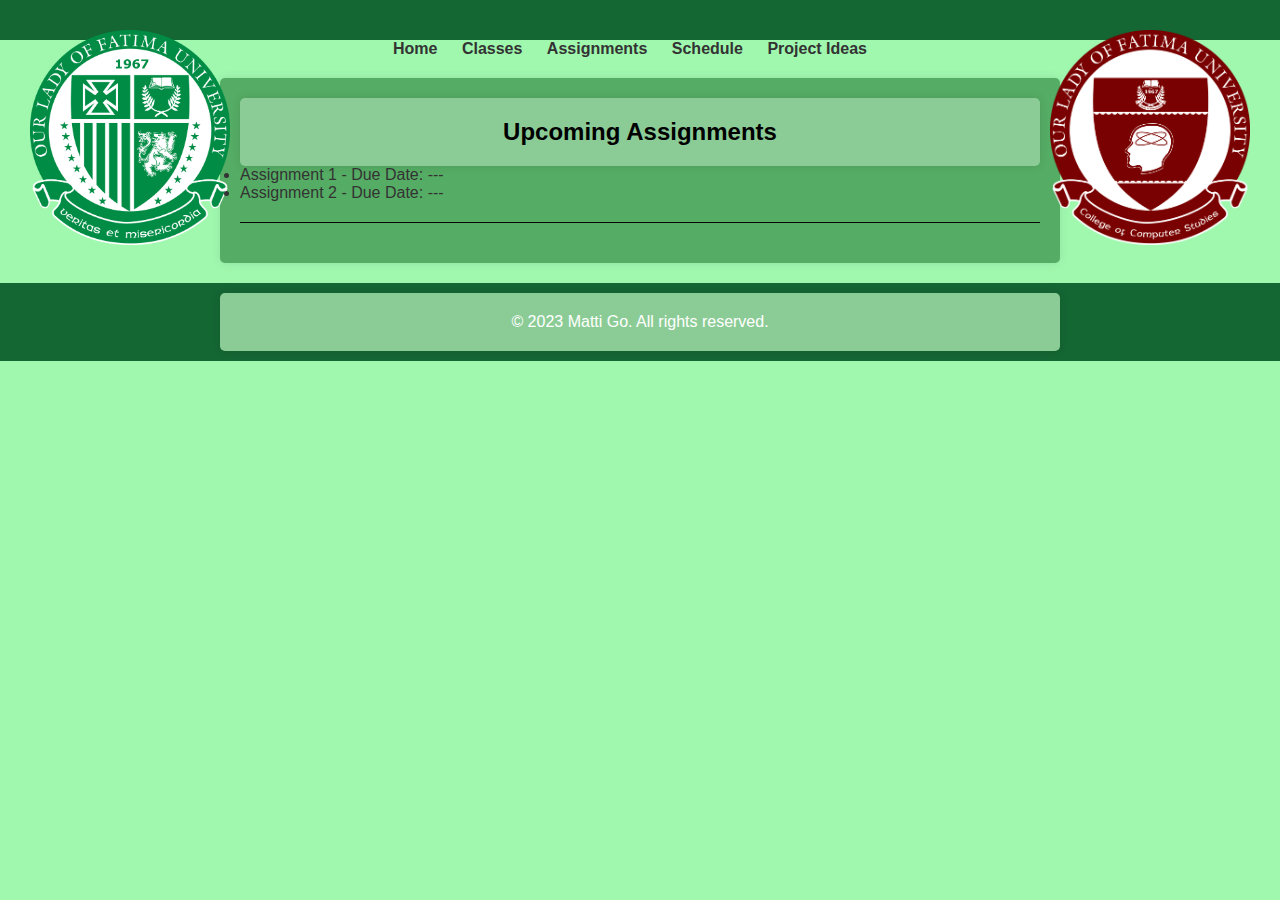
<file: assignments.html>
<!DOCTYPE html>
<html lang="en">
<head>
    <meta charset="UTF-8">
    <meta name="viewport" content="width=device-width, initial-scale=1.0">
    <title>Assignments - My Student Diary</title>
    <link rel="stylesheet" href="app.css">
</head>
<body>
    <header>
        <img src="images/olfu-logo.png.png" class="img-fluid" alt="OLFU Logo" id="olfu-logo">
        <h1>Assignments</h1>
        <img src="images/css-logo.png" alt="css-logo"  id="css-logo">
    </header>

    <nav>
        <ul>
            <li><a href="index.html">Home</a></li>
            <li><a href="classes.html">Classes</a></li>
            <li><a href="assignments.html">Assignments</a></li>
            <li><a href="schedule.html">Schedule</a></li>
            <li><a href="project ideas.html">Project Ideas</a></li>
        </ul>
    </nav>

    <main>
        <section>
            <h2>Upcoming Assignments</h2>
            <ul>
                <li>Assignment 1 - Due Date: ---</li>
                <li>Assignment 2 - Due Date:  ---</li>
                <!-- Add more assignment items here -->
            </ul>
        </section>

        <!-- Add more sections and assignment-related content as needed -->
    </main>

    <footer>
        <p>&copy; 2023 Matti Go. All rights reserved.</p>
    </footer>
</body>
</html>
</file>
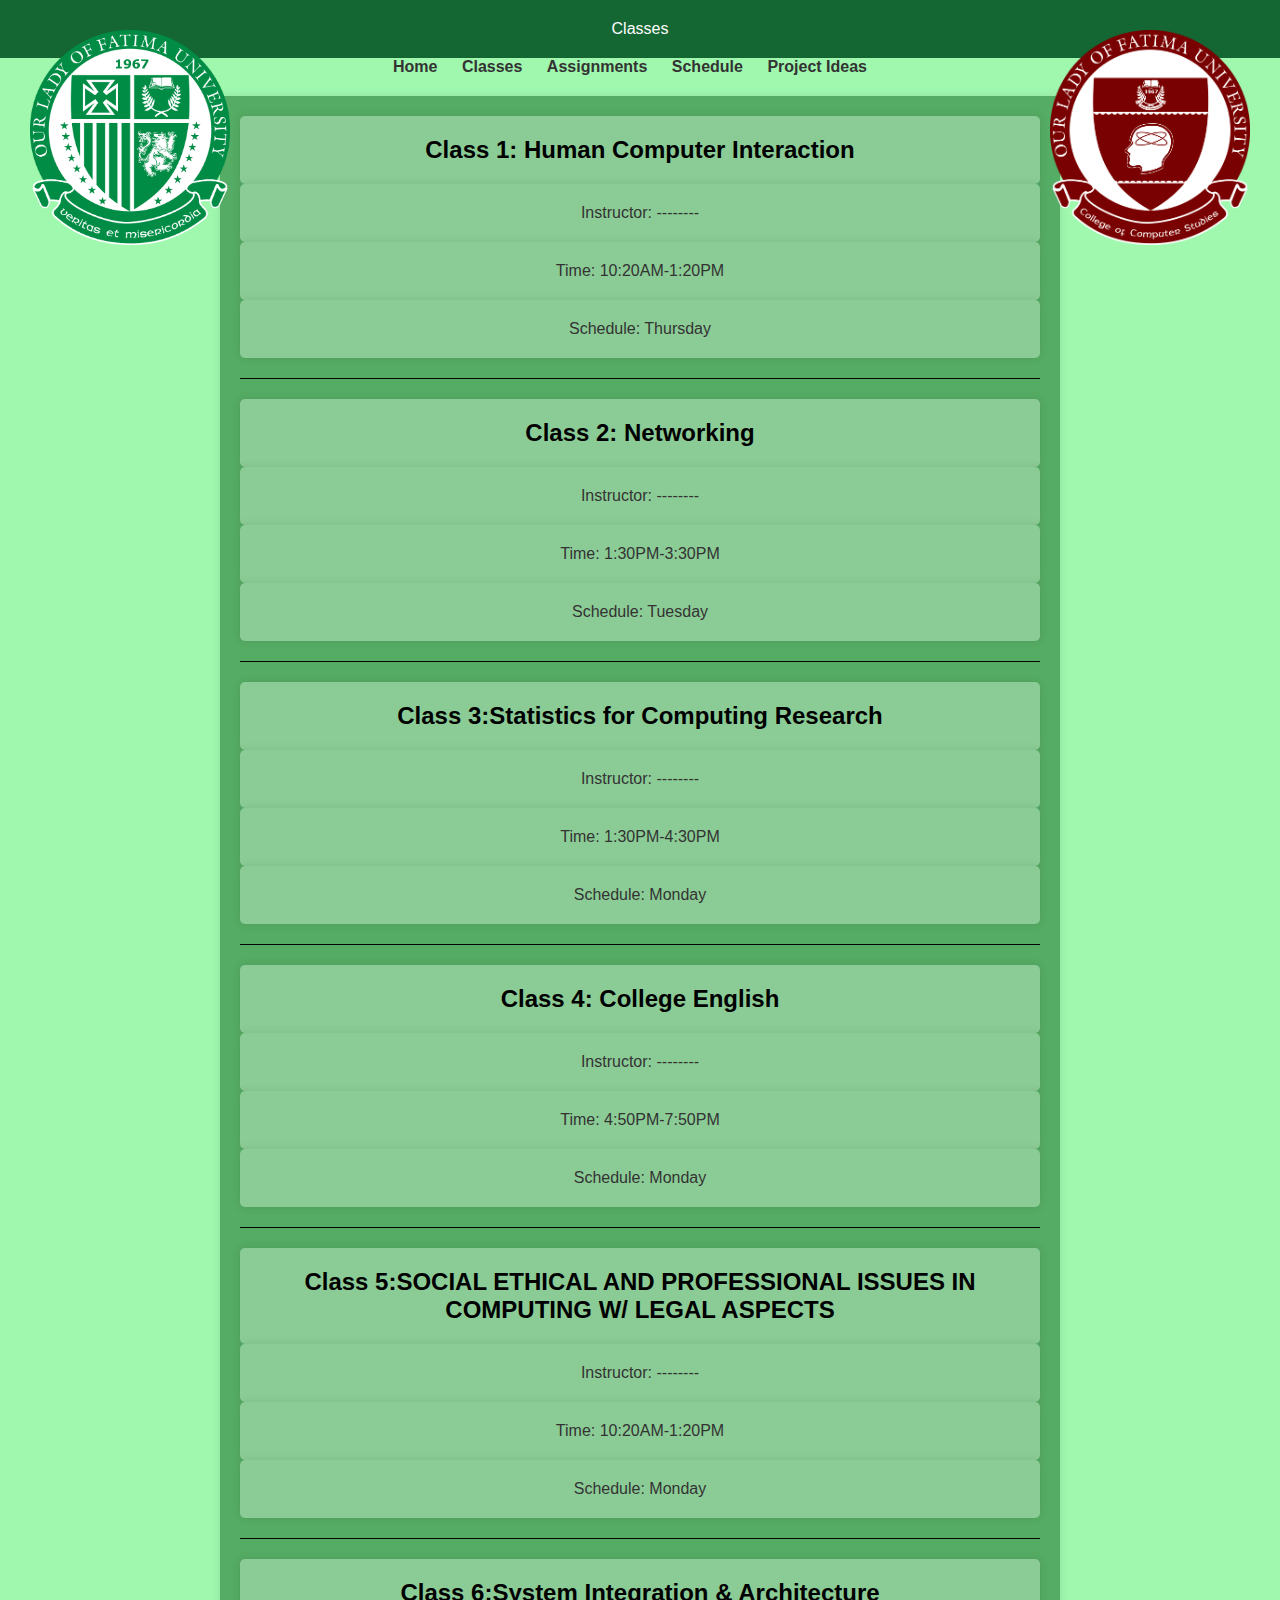
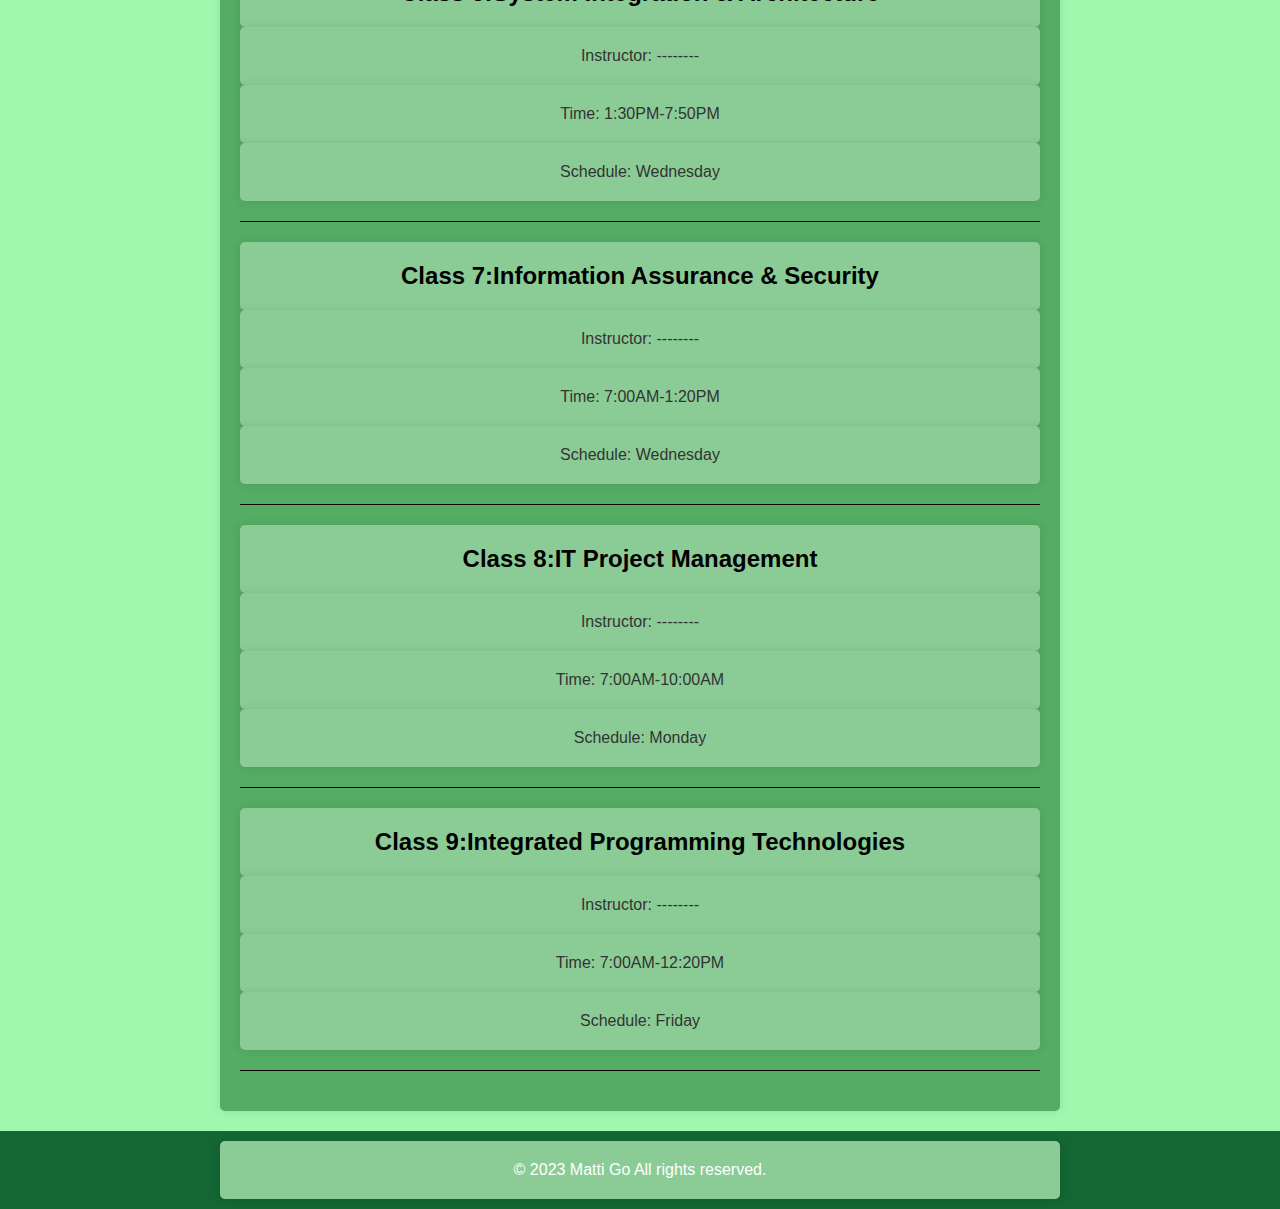
<file: classes.html>
<!DOCTYPE html>
<html lang="en">
<head>
    <meta charset="UTF-8">
    <meta name="viewport" content="width=device-width, initial-scale=1.0">
    <title>Your Classes - My Student Diary</title>
    <link rel="stylesheet" href="app.css">
</head>
<body>
    <header>
        <img src="images/olfu-logo.png.png" class="img-fluid" alt="OLFU Logo" id="olfu-logo"
        <h1>Classes</h1>
        <img src="images/css-logo.png" alt="css-logo"  id="css-logo">
    </header>

    <nav>
        <ul>
            <li><a href="index.html">Home</a></li>
            <li><a href="classes.html">Classes</a></li>
            <li><a href="assignments.html">Assignments</a></li>
            <li><a href="schedule.html">Schedule</a></li>
            <li><a href="project ideas.html">Project Ideas</a></li>
        </ul>
    </nav>

    <main>
         <section>
            <h2>Class 1: Human Computer Interaction</h2>
            <p>Instructor: --------</p>
            <p>Time: 10:20AM-1:20PM</p>
            <p>Schedule: Thursday</p>
        </section>

        <section>
            <h2>Class 2: Networking</h2>
            <p>Instructor: --------</p>
            <p>Time: 1:30PM-3:30PM</p>
            <p>Schedule: Tuesday </p>
        </section>

        <section>
            <h2>Class 3:Statistics for Computing Research</h2>
            <p>Instructor: --------</p>
            <p>Time: 1:30PM-4:30PM</p>
            <p>Schedule: Monday </p>
        </section>

        <section>
            <h2>Class 4: College English</h2>
            <p>Instructor: --------</p>
            <p>Time: 4:50PM-7:50PM</p>
            <p>Schedule: Monday </p>
        </section>

        <section>
            <h2>Class 5:SOCIAL ETHICAL AND PROFESSIONAL ISSUES IN COMPUTING W/ LEGAL ASPECTS  </h2>
            <p>Instructor: --------</p>
            <p>Time: 10:20AM-1:20PM</p>
            <p>Schedule: Monday </p>
        </section>

         <section>
            <h2>Class 6:System Integration & Architecture  </h2>
            <p>Instructor: --------</p>
            <p>Time: 1:30PM-7:50PM</p>
            <p>Schedule: Wednesday </p>
        </section>

         <section>
            <h2>Class 7:Information Assurance & Security  </h2>
            <p>Instructor: --------</p>
            <p>Time: 7:00AM-1:20PM</p>
            <p>Schedule: Wednesday </p>
        </section>

         <section>
            <h2>Class 8:IT Project Management  </h2>
            <p>Instructor: --------</p>
            <p>Time: 7:00AM-10:00AM</p>
            <p>Schedule: Monday </p>
        </section>

         <section>
            <h2>Class 9:Integrated Programming Technologies  </h2>
            <p>Instructor: --------</p>
            <p>Time: 7:00AM-12:20PM</p>
            <p>Schedule: Friday </p>
        </section>
        <!-- Add more sections for each class as needed -->
    </main>

    <footer>
        <p>&copy; 2023 Matti Go All rights reserved.</p>
    </footer>
</body>
</html>
</file>
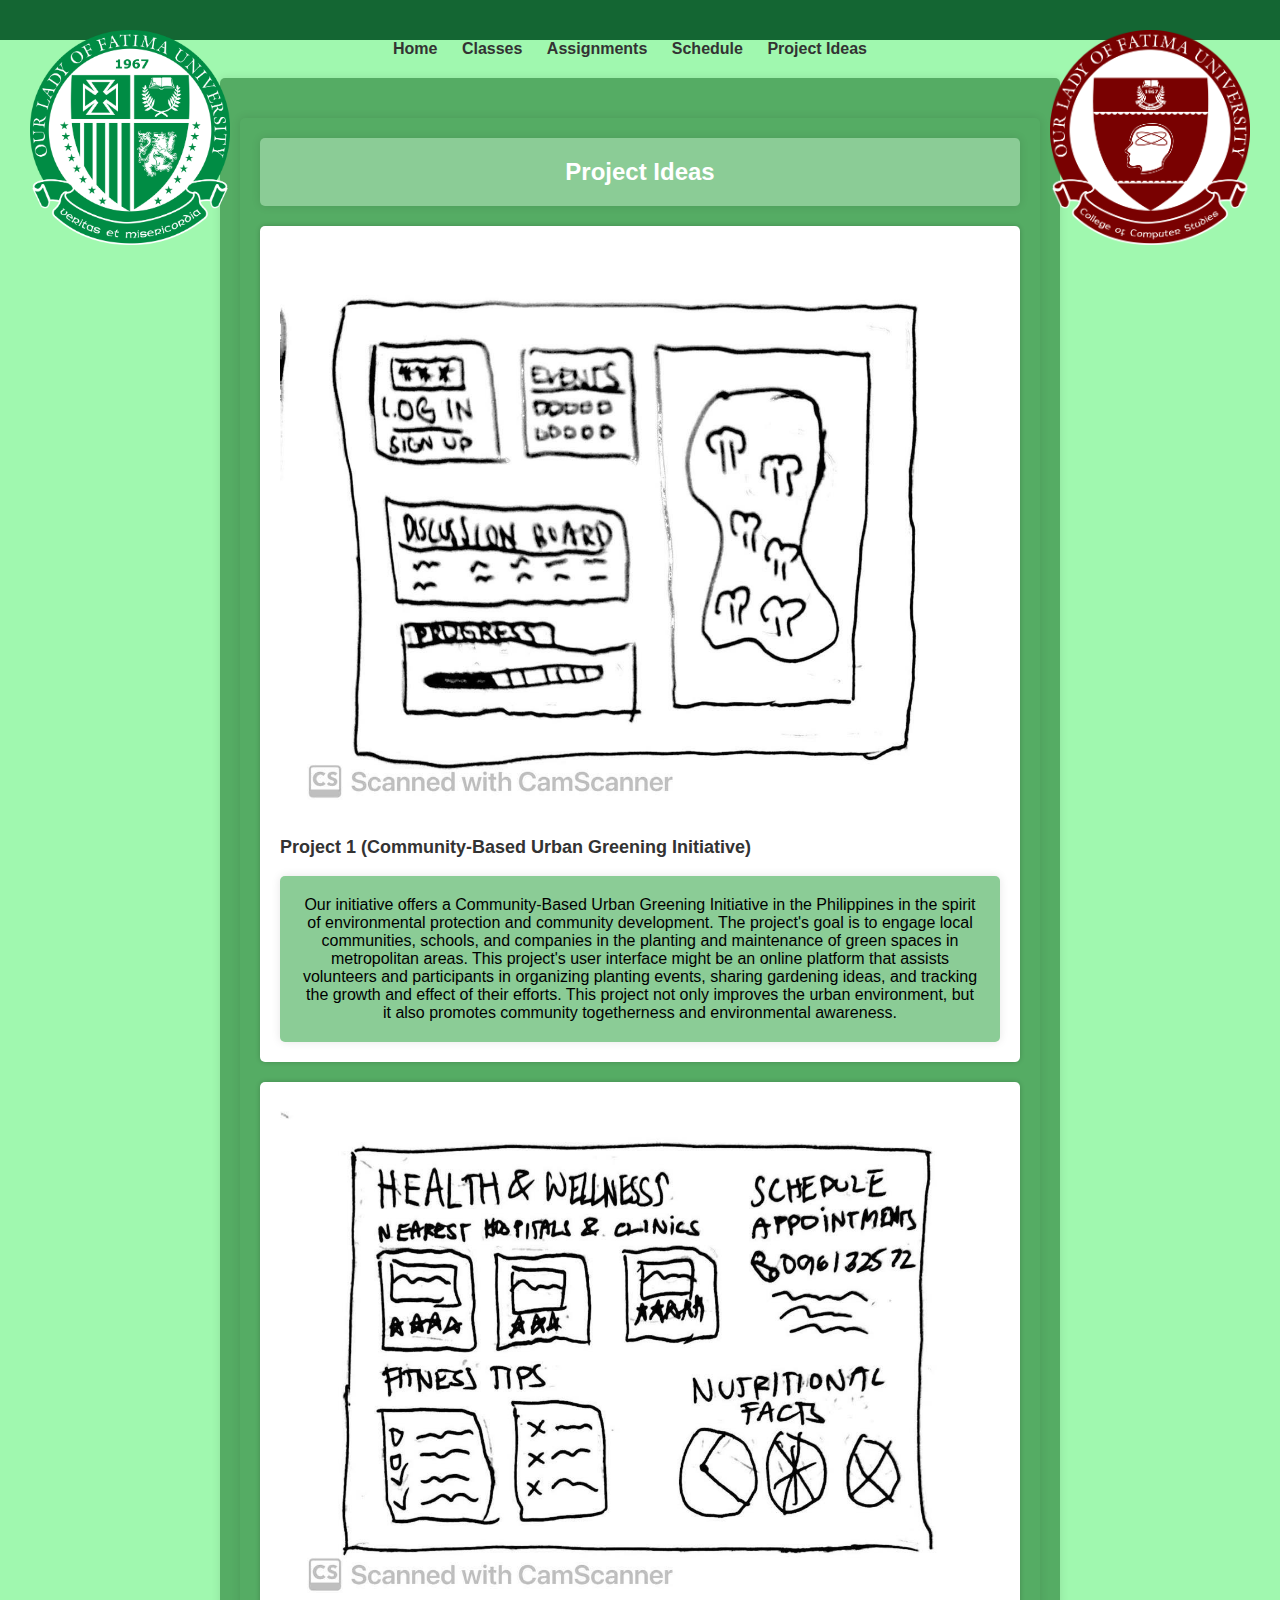
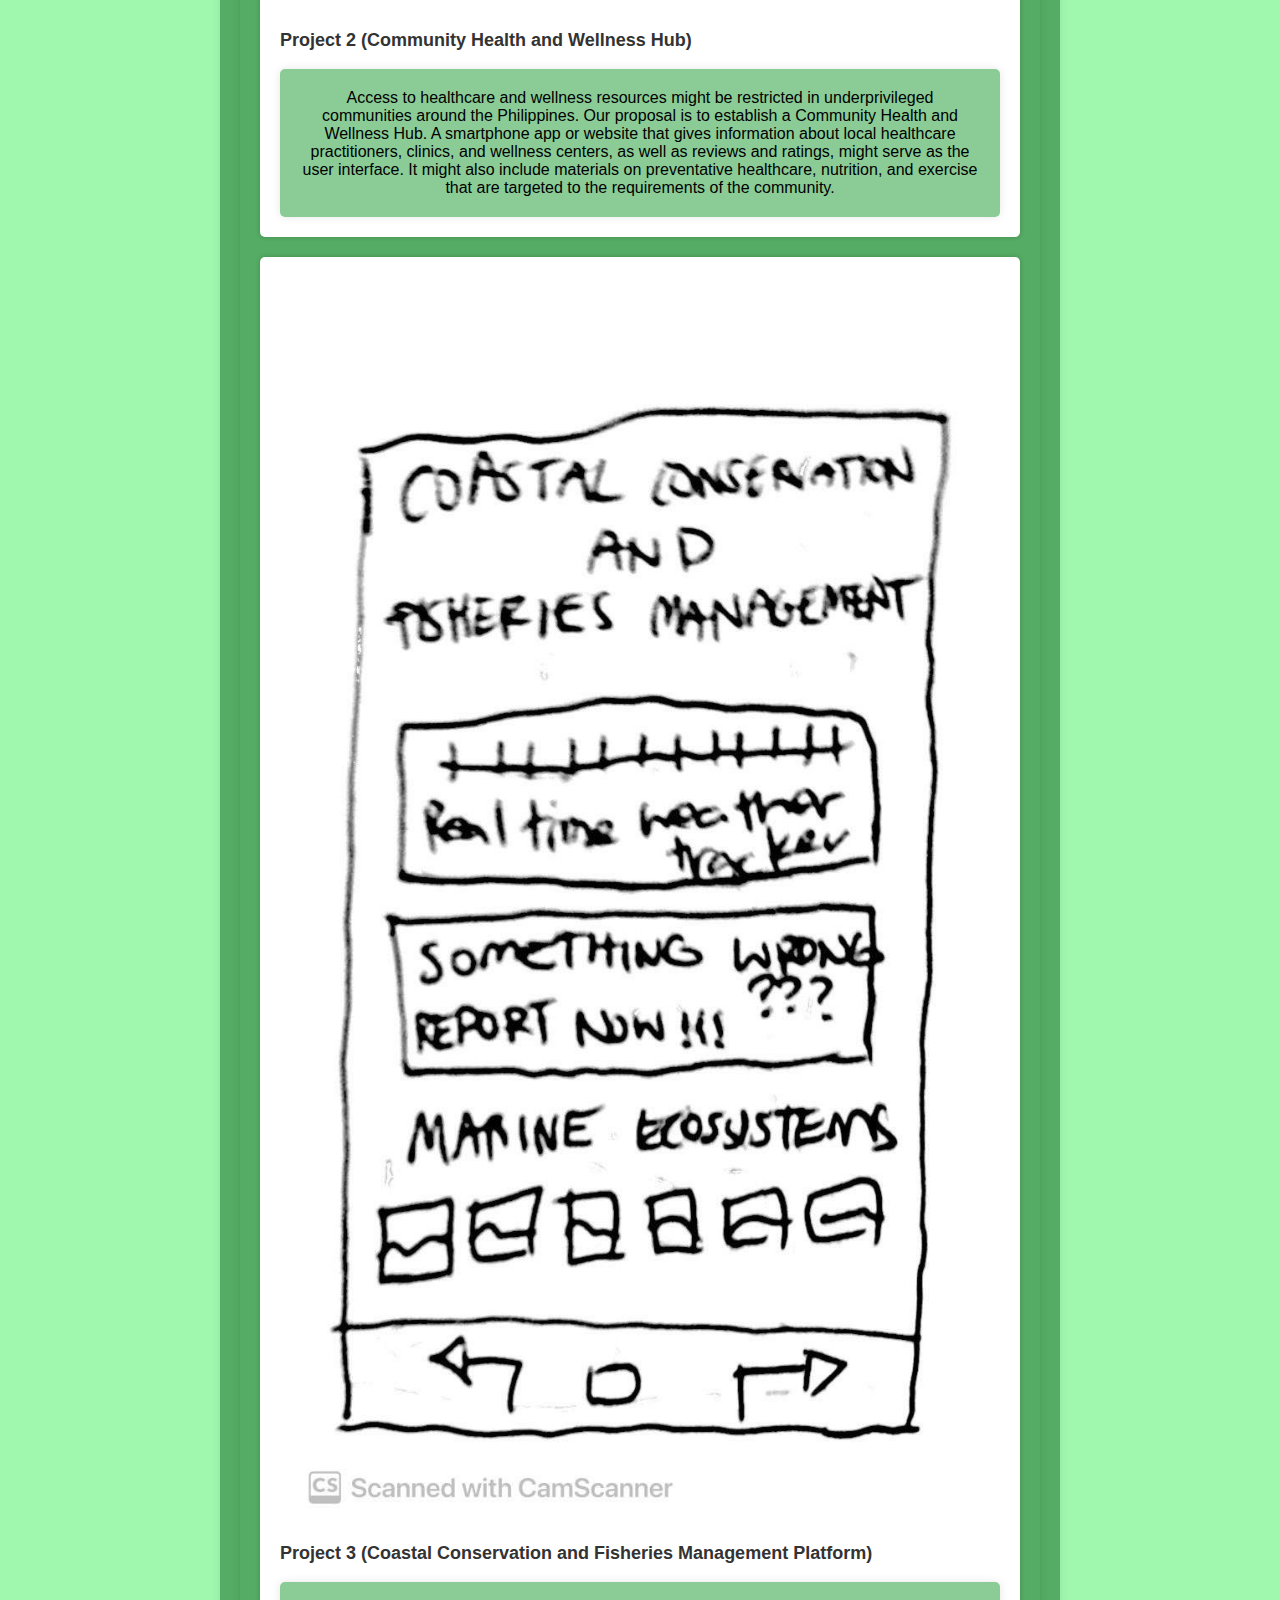
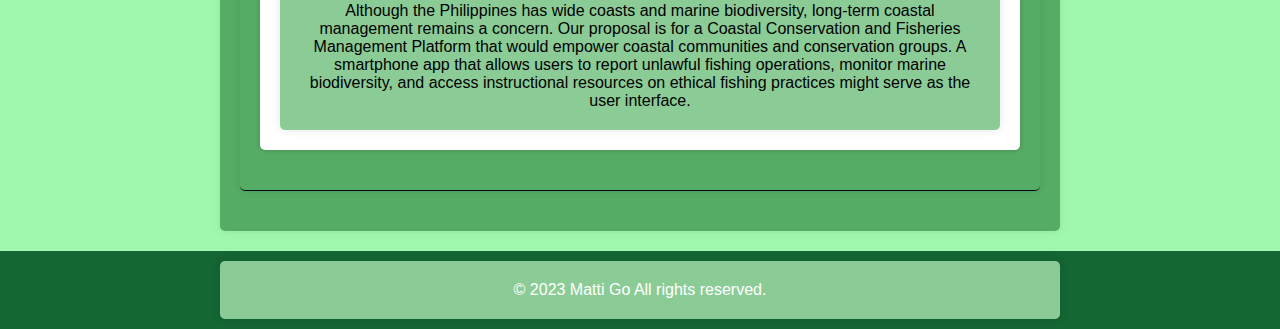
<file: project ideas.html>
<!DOCTYPE html>
<html lang="en">
<head>
    <meta charset="UTF-8">
    <meta name="viewport" content="width=device-width, initial-scale=1.0">
    <title>Assignments - My Student Diary</title>
    <link rel="stylesheet" href="app.css">
</head>
<body>
    <header>
        <img src="images/olfu-logo.png.png" class="img-fluid" alt="OLFU Logo" id="olfu-logo">
        <h1>Project Ideas</h1>
        <img src="images/css-logo.png" alt="css-logo"  id="css-logo">
    </header>

    <nav>
        <ul>
            <li><a href="index.html">Home</a></li>
            <li><a href="classes.html">Classes</a></li>
            <li><a href="assignments.html">Assignments</a></li>
            <li><a href="schedule.html">Schedule</a></li>
            <li><a href="project ideas.html">Project Ideas</a></li>
        </ul>
    </nav>

    <main>
        <section id="project-ideas">
            <h2>Project Ideas</h2>
            <div class="project-card">
                <img src="images/tree.jpg" alt="Project 1">
                <h3>Project 1 (Community-Based Urban Greening Initiative) </h3>
                <p>Our initiative offers a Community-Based Urban Greening Initiative in the Philippines in the spirit of environmental protection and community development. The project's goal is to engage local communities, schools, and companies in the planting and maintenance of green spaces in metropolitan areas. This project's user interface might be an online platform that assists volunteers and participants in organizing planting events, sharing gardening ideas, and tracking the growth and effect of their efforts. This project not only improves the urban environment, but it also promotes community togetherness and environmental awareness.</p>
            </div>
            <div class="project-card">
                <img src="images/health.jpg" alt="Project 2">
                <h3>Project 2 (Community Health and Wellness Hub)</h3>
                <p>Access to healthcare and wellness resources might be restricted in underprivileged communities around the Philippines. Our proposal is to establish a Community Health and Wellness Hub. A smartphone app or website that gives information about local healthcare practitioners, clinics, and wellness centers, as well as reviews and ratings, might serve as the user interface. It might also include materials on preventative healthcare, nutrition, and exercise that are targeted to the requirements of the community.</p>
            </div>
            <div class="project-card">
                <img src="images/marine.jpg" alt="Project 3">
                <h3>Project 3 (Coastal Conservation and Fisheries Management Platform)</h3>
                <p>Although the Philippines has wide coasts and marine biodiversity, long-term coastal management remains a concern. Our proposal is for a Coastal Conservation and Fisheries Management Platform that would empower coastal communities and conservation groups. A smartphone app that allows users to report unlawful fishing operations, monitor marine biodiversity, and access instructional resources on ethical fishing practices might serve as the user interface.</p>
            </div>
        </section>

        <!-- Add more sections and assignment-related content as needed -->
    </main>

    <footer>
        <p>&copy; 2023 Matti Go All rights reserved.</p>
    </footer>
</body>
</html>
</file>
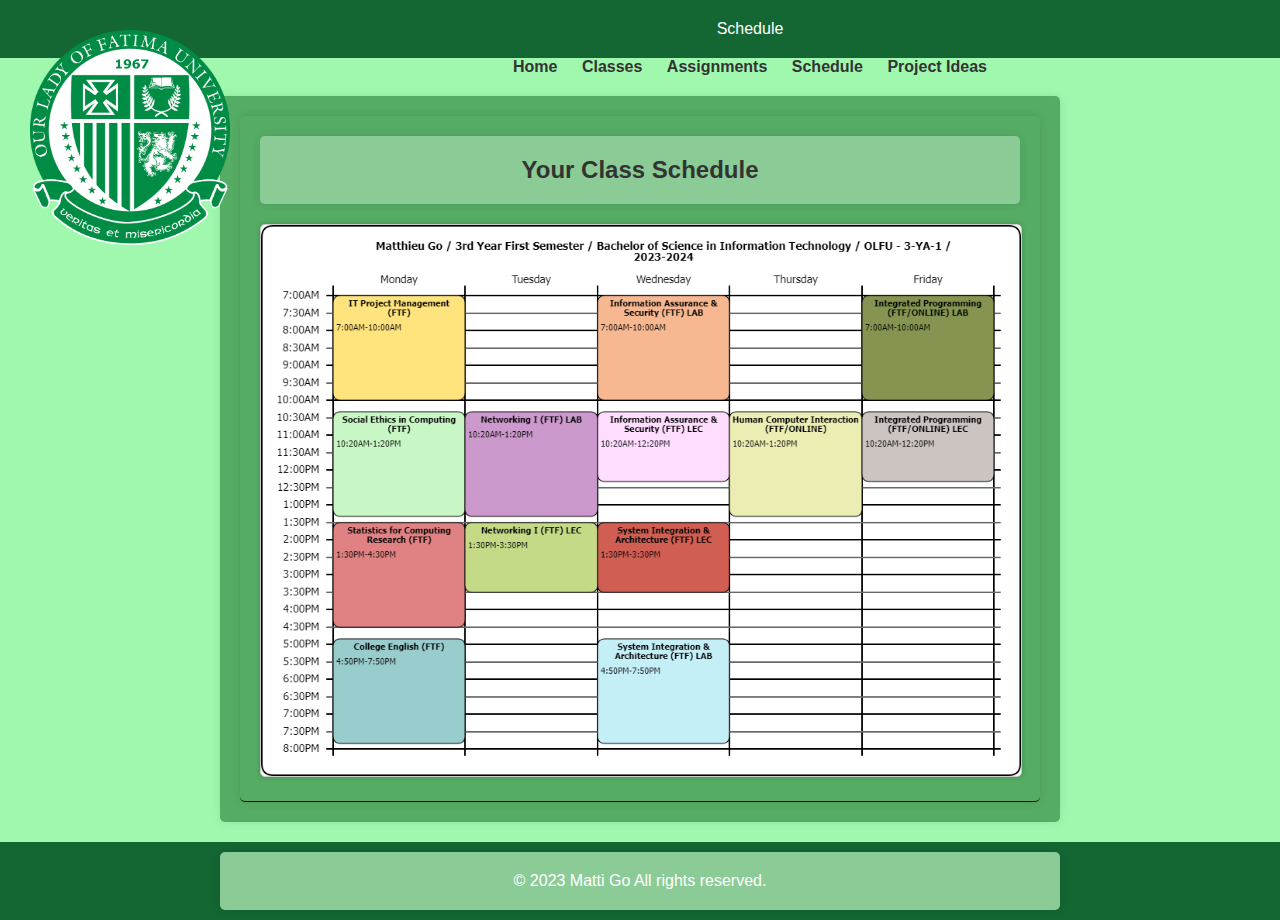
<file: schedule.html>
<!DOCTYPE html>
<html lang="en">
<head>
    <meta charset="UTF-8">
    <meta name="viewport" content="width=device-width, initial-scale=1.0">
    <title>Your Schedule - My Student Diary</title>
    <link rel="stylesheet" href="app.css">
</head>
<body>
    <header>
        <img src="images/olfu-logo.png.png" class="img-fluid" alt="OLFU Logo" id="olfu-logo"
        <h1>Schedule</h1>
    </header>

    <nav>
        <ul>
            <li><a href="index.html">Home</a></li>
            <li><a href="classes.html">Classes</a></li>
            <li><a href="assignments.html">Assignments</a></li>
            <li><a href="schedule.html">Schedule</a></li>
            <li><a href="project ideas.html">Project Ideas</a></li>
        </ul>
    </nav>

    <main>
        <section id="schedule">
            <h2>Your Class Schedule</h2>
            <img src="images/matti-sched.png" alt="Your Profile Picture">
        </section>
    </main>

    <footer>
        <p>&copy; 2023 Matti Go All rights reserved.</p>
    </footer>
</body>
</html>
</file>
<file: app.css>
/* Reset some default browser styles */
body, h1, h2, p, ul, li {
    margin: 0;
    padding: 0;
}

/* Apply a background color and text color to the body */
body {
    background-color: #a0f8af;
    font-family: Arial, sans-serif;
    color: #333;
}

/* Style the header with a background color, text color, and padding */
header {
    background-color: #146633;
    color: #fff;
    text-align: center;
    padding: 20px;
}

/* Increase the font size and font weight for the header text */
header h1 {
    font-size: 0px; /* Adjust the font size as needed */
    font-weight: bold; /* Make the text bold */
    margin: 0 auto; /* Center the header text */
}

/* Style the navigation menu */
nav ul {
    list-style: none;
    text-align: center;
}

nav li {
    display: inline;
    margin-right: 20px;
}

nav a {
    text-decoration: none;
    color: #333;
    font-weight: bold;
}

/* Style the main content sections */
main {
    max-width: 800px;
    margin: 20px auto;
    padding: 20px;
    background-color: #55ac64;
    border-radius: 5px;
    box-shadow: 0 0 10px rgba(0, 0, 0, 0.1);
}

section {
    margin-bottom: 20px;
    padding-bottom: 20px;
    border-bottom: 1px solid #0a0404;
}

/* Fix h2 selector typo (remove the comma) */
h2 {
    color: #000000;
}

/* Style the footer */
footer {
    text-align: center;
    padding: 10px;
    background-color: #146633;
    color: #fff;
}

/* Add additional styling for specific elements as needed */

/* Example: Style links in the navigation menu on hover */
nav a:hover {
    color: #0078d4;
}

/* Add this CSS to style the OLFU logo */
#olfu-logo {
    width: 200px; /* Adjust the width as needed */
    height: auto; /* Maintain aspect ratio */
    margin: 10px; /* Add some margin for spacing */
    float: left; /* Float the logo to the left */
}

/* Remove the underline from links */
a {
    text-decoration: none;
}

/* Center the "About Me" section */
#profile {
    text-align: center; /* Center-align the text within the section */
    max-width: 600px; /* Adjust the max-width as needed */
    margin: 0 auto; /* Center the section horizontally within its container */
}

/* Center-align the text within h2 and p elements */
h2, p {
    margin-top: 40px;
    padding: 20px;
    max-width: 800px;
    margin: 0 auto;
    text-align: center;
    border-radius: 5px;
    background-color: #8bcc96;
    box-shadow: 0 0 10px rgba(0, 0, 0, 0.1);
}
/* Center the profile picture and make it smaller */
#profile img {
    max-width: 300px; /* Adjust the maximum width as needed */
    width: 100%; /* Make the image responsive */
    display: block;
    margin:  auto; /* Center the image horizontally */
    border-radius: 50%;
}
#schedule {
    text-align: center;
    max-width: 800px;
    margin: 0 auto;
    padding: 20px;
    background-color: #55ac64;
    border-radius: 5px;
    box-shadow: 0 0 10px rgba(0, 0, 0, 0.1);
}

#schedule h2 {
    color: #333;
    font-size: 24px;
    margin-bottom: 20px;
}

#schedule img {
    max-width: 100%; /* Reduce the maximum width to make the image smaller */
    border: 1px solid #ccc;
    border-radius: 5px;
    box-shadow: 0 0 5px rgba(0, 0, 0, 0.2);
}
/* Add styles for the "Project Ideas" section */
#project-ideas {
    max-width: 800px;
    margin: 20px auto;
    padding: 20px;
    background-color: #55ac64;
    border-radius: 5px;
    box-shadow: 0 0 10px rgba(0, 0, 0, 0.1);
}

#project-ideas h2 {
    color: #fff;
    font-size: 24px;
    margin-bottom: 20px;
}

.project-card {
    background-color: #fff;
    padding: 20px;
    margin-bottom: 20px;
    border-radius: 5px;
    box-shadow: 0 0 5px rgba(0, 0, 0, 0.2);
}

.project-card img {
    max-width: 100%;
    height: auto;
    border-radius: 5px;
}

.project-card h3 {
    color: #333;
    font-size: 18px;
    margin-top: 10px;
}

.project-card p {
    color: #000000;
    font-size: 16px;
    margin-top: 10px;
}

.project-card a {
    display: inline-block;
    padding: 10px 20px;
    background-color: #146633;
    color: #fff;
    text-decoration: none;
    border-radius: 5px;
    margin-top: 10px;
    font-weight: bold;
}

.project-card a:hover {
    background-color: #0c4422;
}
#css-logo {
    width: 200px; /* Adjust the width as needed */
    height: auto; /* Maintain aspect ratio */
    margin: 10px; /* Add some margin for spacing */
    float: right; /* Float the logo to the left */
}
</file>
